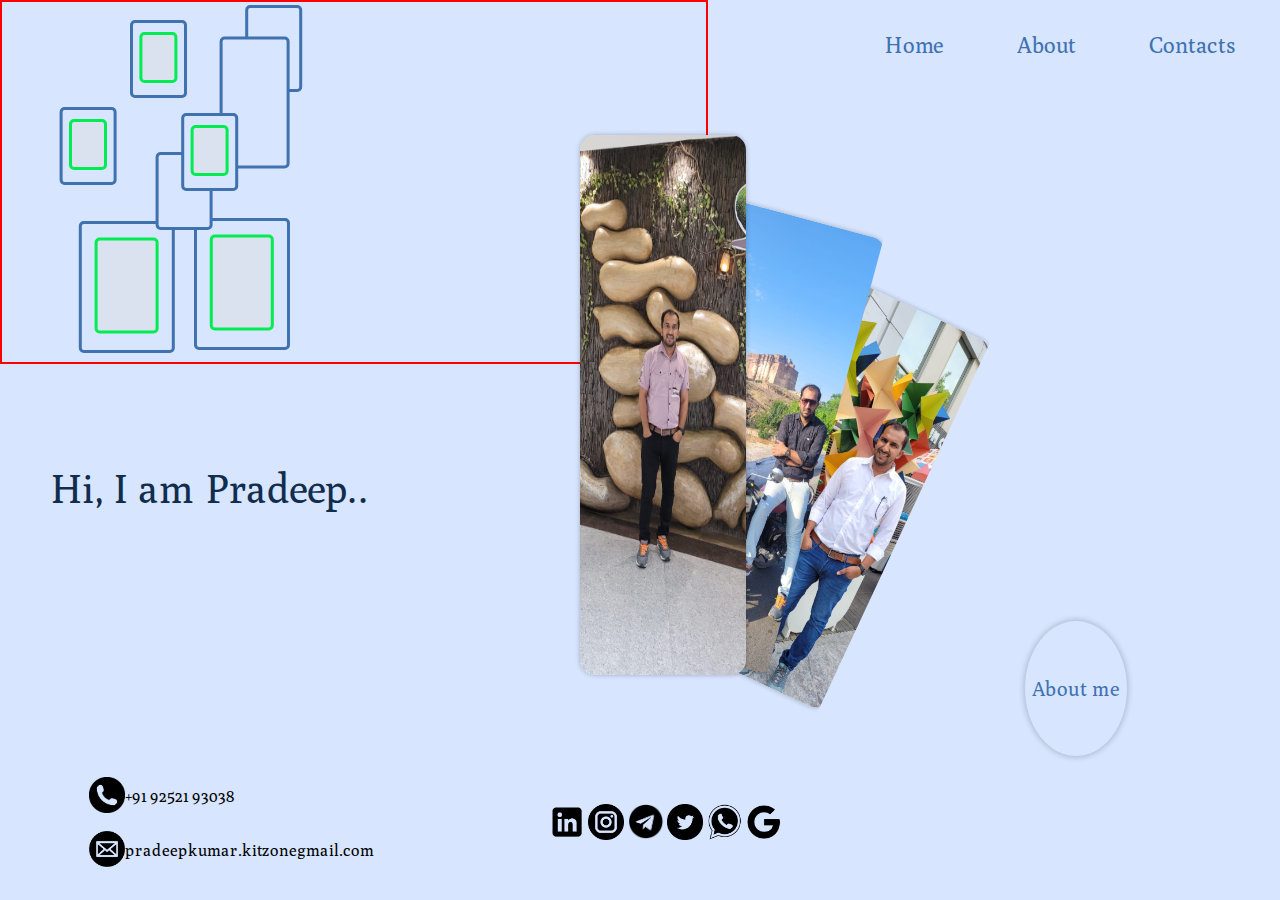
<file: index.html>
<!DOCTYPE html>
<html>
  <head>
    <link
      href="https://fonts.googleapis.com/css?family=Poly&display=swap"
      rel="stylesheet"
    />
    <link
      href="https://fonts.googleapis.com/css?family=Inter&display=swap"
      rel="stylesheet"
    />
    <link rel="stylesheet" href="CSS/style.css" />
  </head>
  <body>
    <div id="container">
      <div id="top">
        <div id="boxcontainer">
          <div id="block1">
            <div id="block2"></div>
          </div>
          <div id="block3">
            <div id="block4"></div>
          </div>
          <div id="block5">
            <div id="block6"></div>
          </div>
          <div id="block7">
            <div id="block8"></div>
          </div>
          <div id="block9"></div>
          <div id="block10">
            <div id="block11"></div>
          </div>
          <div id="block12"></div>
          <div id="block13"></div>
        </div>
        <div id="navcontainer">
          <div id="item1" class="navitems"><a href="index.html">Home</a></div>
          <div id="item1" class="navitems"> <a href="about.html">About</a></div>
          <!-- <div id="item1" class="navitems"><a href="profile.html">Profile</a></div> -->
          <div id="item1" class="navitems"><a href="contact.html">Contacts</a></div>
        </div>
      </div>

      <div id="mid">
        <div class="name">
          <span id="name1">Hi, I am </span>
          <span id="name2">Pradeep..</span>
          <span id="name3">Pradeep Kumar Prajapati</span>
        </div>
        <div id="boxcontainer2">
          <!-- <div id="bb1">
            <div id="bb2">
              <div id="bb3"></div>
            </div>
            <div id="bb4"></div>
          </div> -->
          <div id="bb1"><img src="images/bb1.jpg" alt="" id="bbb1"></div>
          <div id="bb2"><img src="images/bb2.jpg" alt="" id="bbb2"></div>
          <div id="bb3"><img src="images/bb3.jpg" alt="" id="bbb3"></div>
          <!-- <div id="bb4"><img src="/images/bb4.jpg" alt="" id="bbb4"></div> -->
        </div>
        <!-- <div id="pv">Private</div> -->
      </div>

      <div id="bottom">
        <div class="contactcontainer1">
          <div class="phone">
            <div><img src="images/call.png" alt="phone" id="imgphone"/></div>
            <div id="phonenumber">+91 92521 93038</div>
          </div>
          <div class="email">
            <div><img src="images/email.png" alt="email" id="imgemail"/></div>
            <div id="emaildesc">pradeepkumar.kitzonegmail.com</div>
          </div>
        </div>

        <div class="contactcontainer2">
          <div id="link1">
            <a href=""><img src="images/linkedin.png" alt="" class="links" /></a>
          </div>
          <div id="link2">
            <a href=""><img src="images/intsa.png" alt="" class="links" /></a>
          </div>
          <div id="link3">
            <a href=""><img src="images/telegram.png" alt="" class="links" /></a>
          </div>
          <div id="link4">
            <a href=""><img src="images/twitter.png" alt="" class="links" /></a>
          </div>
          <div id="link5">
            <a href=""><img src="images/whatsapp.png" alt="" class="links" /></a>
          </div>
          <div id="link6">
            <a href=""><img src="images/google.png" alt="" class="links" /></a>
          </div>
        </div>

        <div class="contactcontainer3">
          <div id="about"> <a href="about.html">About me</a></div>
        </div>

      </div>
    </div>
    <script src="JS/app.js"></script>
  </body>
</html>
</file>
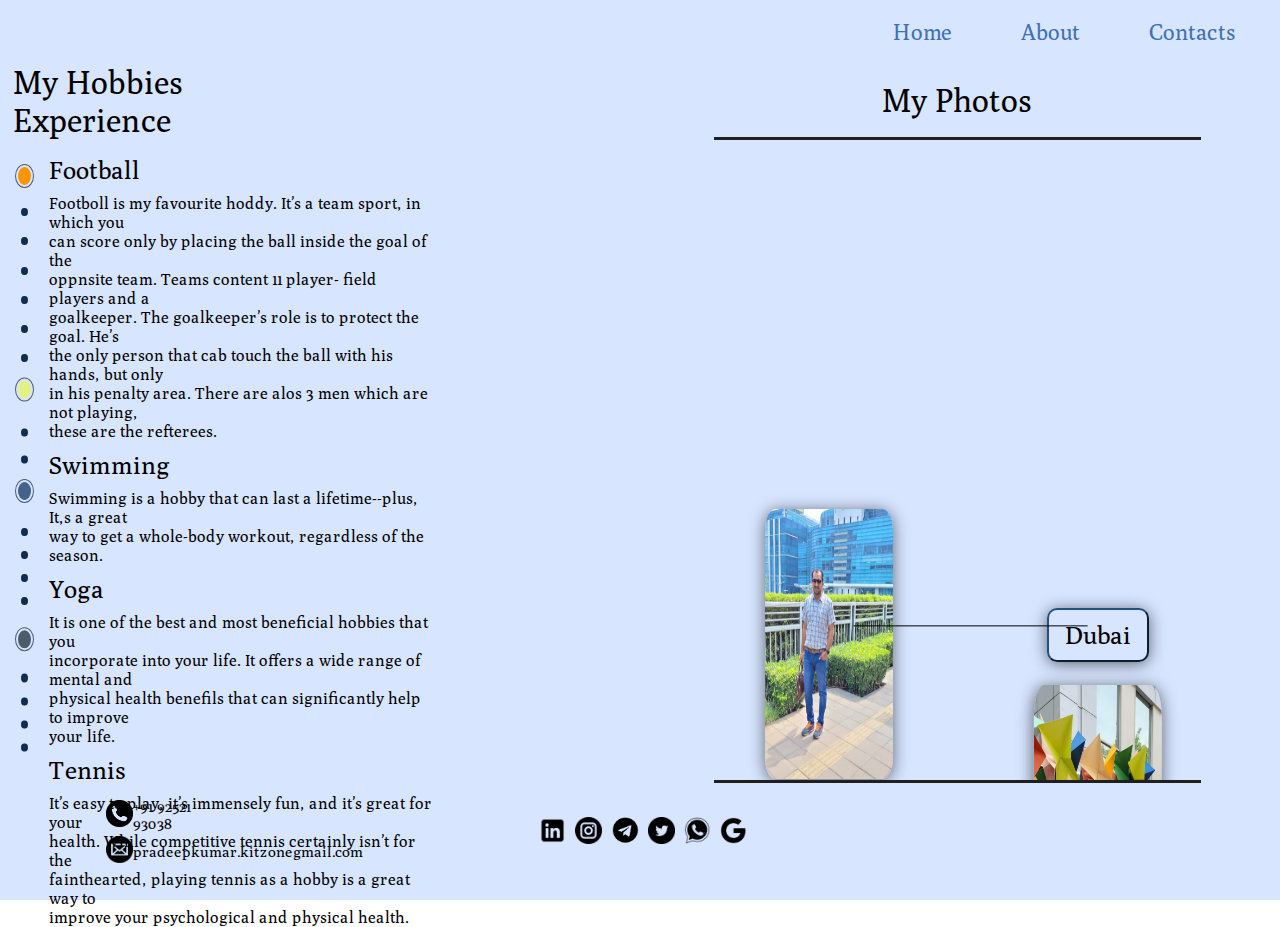
<file: about.html>
<!DOCTYPE html>
<html>
  <head>
    <link
      href="https://fonts.googleapis.com/css?family=Poly&display=swap"
      rel="stylesheet"
    />
    <link rel="stylesheet" href="CSS/about.css" />
  </head>
  <body>
    <div id="container">
      <div id="top">
        <div id="item1" class="items"><a href="index.html">Home</a></div>
        <div id="item2" class="items"><a href="about.html">About</a></div>
        <!-- <div id="item3" class="items"><a href="profile.html">Profile</a></div> -->
        <div id="item4" class="items"><a href="contact.html">Contacts</a></div>
      </div>

      <div id="mid">

        <div id="mid2">
          <div id="head1">My Hobbies Experience</div>
          <div id="boxcontainer1">
            <div id="container1">
              <div id="circle1"><div id="circle2"></div></div>
              <div id="bluecircle1"></div>
              <div id="circle3"><div id="circle4"></div></div>
              <div id="bluecircle2"></div>
              <div id="circle5"><div id="circle6"></div></div>
              <div id="bluecircle3"></div>
              <div id="circle7"><div id="circle8"></div></div>
              <div id="bluecircle4"></div>
            </div>
  
            <div id="container2">
              <div id="hobby1">
                <div class="hobbyhead">Football</div>
                <div class="hobbydesc" id="football">
                  Footboll is my favourite hoddy. It’s a team sport, in which you <br>
                  can score only by placing the ball inside the goal of the <br>
                  oppnsite team. Teams content 11 player- field players and a <br>
                  goalkeeper. The goalkeeper’s role is to protect the goal. He’s <br>
                  the only person that cab touch the ball with his hands, but only <br>
                  in his penalty area. There are alos 3 men which are not playing, <br>
                  these are the refterees.</div>
              </div>
  
              <div id="hobby2">
                <div class="hobbyhead">Swimming</div>
                <div class="hobbydesc" id="swimming">
                  Swimming is a hobby that can last a lifetime--plus, It,s a great<br>
                  way to get a whole-body workout, regardless of the season.
                </div>
              </div>
  
              <div id="hobby3">
                <div class="hobbyhead">Yoga</div>
                <div class="hobbydesc" id="yoga">
                  It is one of the best and most beneficial hobbies that you <br>
                  incorporate into your life. It offers a wide range of mental and <br>
                  physical health benefils that can significantly help to improve <br>
                  your life.
                </div>
              </div>
  
              <div id="hobby4">
                <div class="hobbyhead">Tennis</div>
                <div class="hobbydesc" id="tennis">
                  It’s easy to play, it’s immensely fun, and it’s great for your<br>
                  health. While competitive tennis certainly isn’t for the<br>
                  fainthearted, playing tennis as a hobby is a great way to<br>
                  improve your psychological and physical health.<br>
                </div>
              </div>
            </div>
          </div>
        </div>

        <div id="mid3">
          <div id="head2">My Photos</div>
          <div id="boxcontainer2">
            <div id="row1">
              <div id="row1img1"><img src="images/dubai.jpg" alt="" id="img1"></div>
              <div id="line1"></div>
              <button id="dubai"><a href="dubai.html">Dubai</a></button>
            </div>
            <div id="row2">
              <button id="newyork">New York</button>
              <div id="line2"></div>
              <div id="row2img2"><img src="images/bb3.jpg" alt="" id="img2"></div>
            </div>
            <div id="row3">
              <div id="row3img3"><img src="images/Jaisalmer.jpg" alt="" id="img3"></div>
              <div id="line3"></div>
              <button id="jaisalmer">Jaisalmer</button>
            </div>
            <div id="row4">
              <button id="delhi">Delhi</button>
              <div id="line4"></div>
              <div id="row4img4"><img src="images/bb4.jpg" alt="" id="img4"></div>
            </div>
          </div>
        </div>
      </div>

      <div id="bottom">
          <div class="contactcontainer1">
            <div class="phone">
              <div><img src="images/call.png" alt="phone" id="imgphone"/></div>
              <div id="phonenumber">+91 92521 93038</div>
            </div>
            <div class="email">
              <div><img src="images/email.png" alt="email" id="imgemail"/></div>
              <div id="emaildesc">pradeepkumar.kitzonegmail.com</div>
            </div>
          </div>
  
          <div class="contactcontainer2">
            <div id="link1">
              <a href=""><img src="images/linkedin.png" alt="" class="links" /></a>
            </div>
            <div id="link2">
              <a href=""><img src="images/intsa.png" alt="" class="links" /></a>
            </div>
            <div id="link3">
              <a href=""><img src="images/telegram.png" alt="" class="links" /></a>
            </div>
            <div id="link4">
              <a href=""><img src="images/twitter.png" alt="" class="links" /></a>
            </div>
            <div id="link5">
              <a href=""><img src="images/whatsapp.png" alt="" class="links" /></a>
            </div>
            <div id="link6">
              <a href=""><img src="images/google.png" alt="" class="links" /></a>
            </div>
          </div>
      </div>

    </div>
    <script src="JS/about.js"></script>
  </body>
</html>
</file>
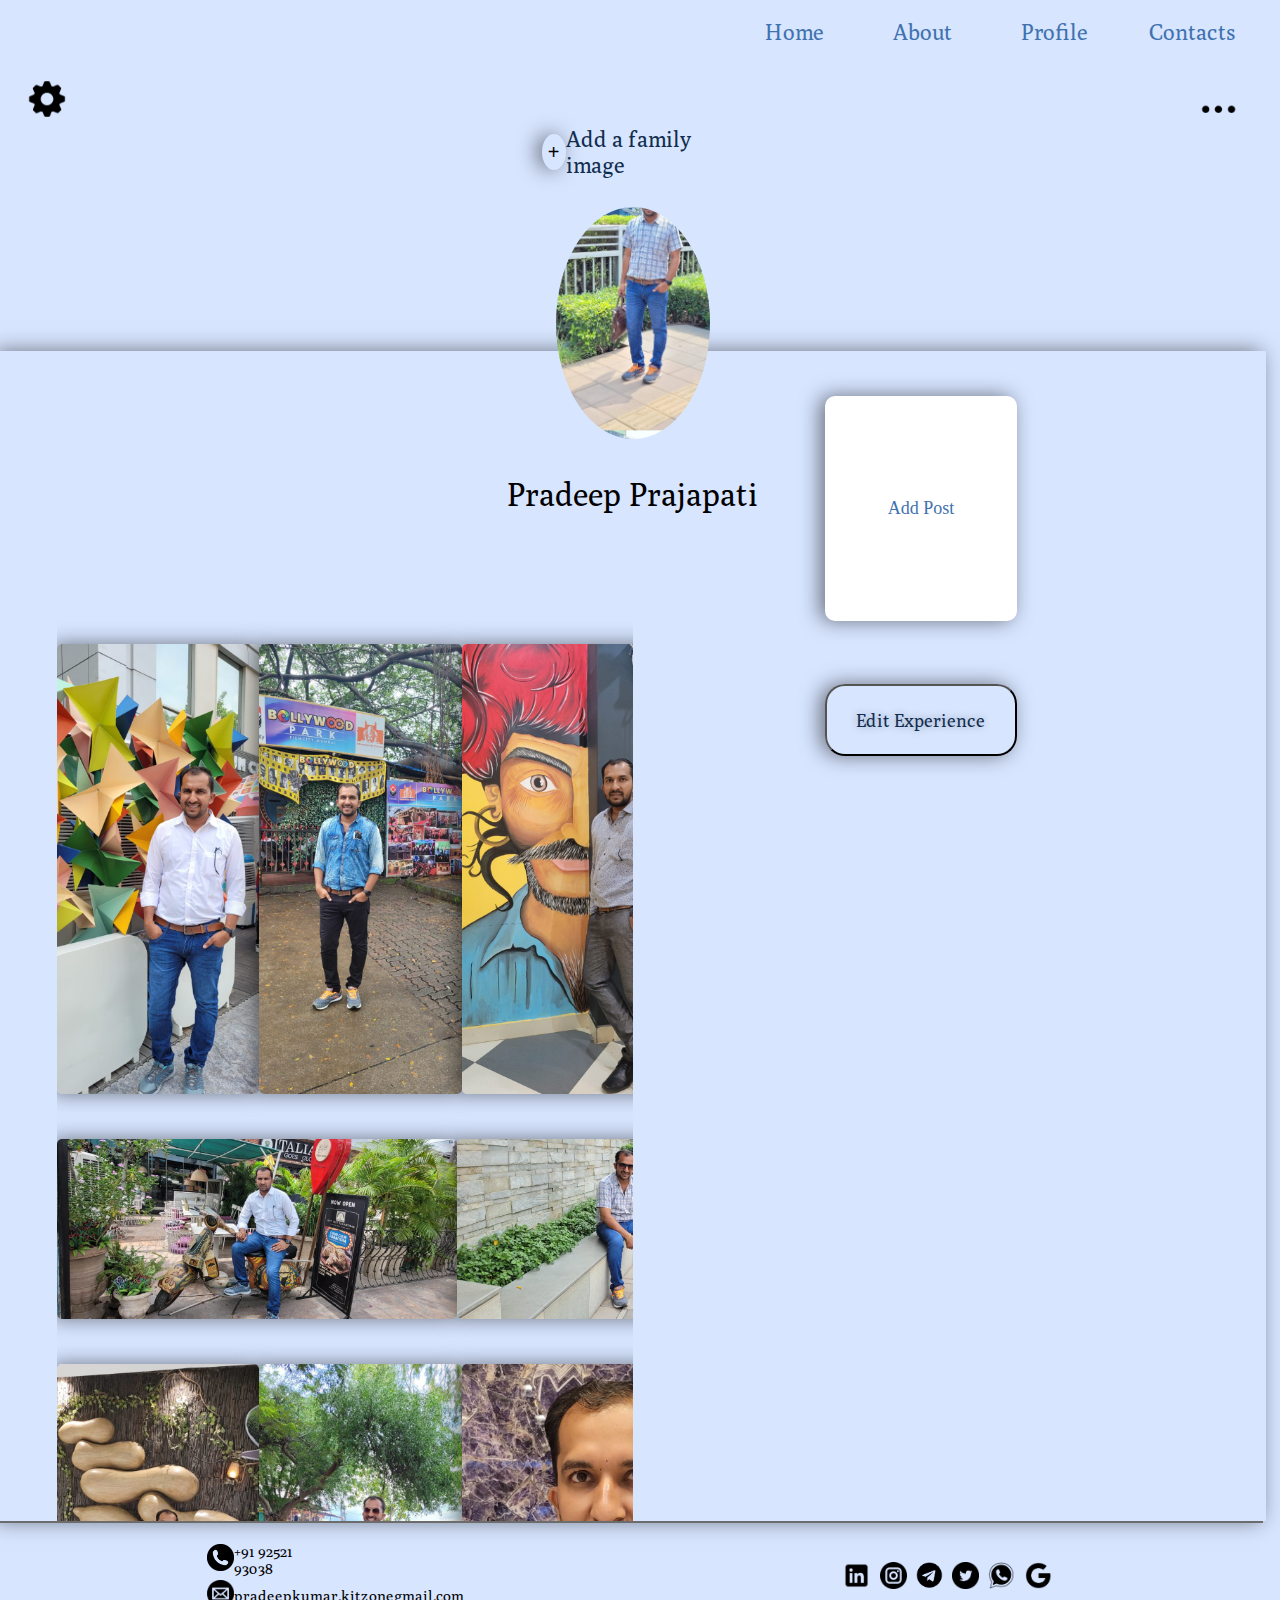
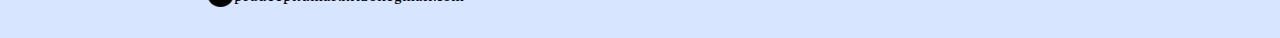
<file: profile.html>
<!DOCTYPE html>
<html>
  <head>
    <link
      href="https://fonts.googleapis.com/css?family=Poly&display=swap"
      rel="stylesheet"
    />
    <link
      href="https://fonts.googleapis.com/css?family=Inter&display=swap"
      rel="stylesheet"
    />
    <link rel="stylesheet" href="/CSS/profile.css" />
  </head>
  <body>
    <div id="container">
      <div id="top">
        <div id="item1" class="items"><a href="/index.html">Home</a></div>
        <div id="item2" class="items"><a href="/about.html">About</a></div>
        <div id="item3" class="items">Profile</div>
        <div id="item4" class="items"><a href="/contact.html">Contacts</a></div>
      </div>
      <div id="top2">
        <div id="settings">
          <img src="/images/setting.png" alt="" id="settingimg" />
        </div>
        <div id="addiv">
          <button id="add">+</button>
          <div id="addimg">Add a family image</div>
        </div>
        <div id="menu">
          <img src="/images/menu.png" alt="" id="menuimg" />
        </div>
      </div>

      <div id="formenu">
        <div id="menuitem1">Edit Profile</div>
        <div id="menuitem2">Add a banner image</div>
        <div id="menuitem3">Share</div>
      </div>

      <div id="mid">
        <div id="circleimg"></div>
        <div id="head1">Pradeep Prajapati</div>
        <div id="boxcontainer">
          <div id="boxcontainer1">
            <div id="row1">
                <img src="/images/bb3.jpg" alt="" id="img1" class="img">
                <img src="/images/img6.jpg" alt="" id="img2" class="img">
                <img src="/images/Jaisalmer.jpg" alt="" id="img3" class="img">
            </div>
            <div id="row2">
                <img src="/images/img7.jpg" alt="" id="img3" class="img2">
                <img src="/images/profilepic.jpg" alt="" id="img4" class="img2">
            </div>
            <div id="row3">
                <img src="/images/bb1.jpg" alt="" id="img5" class="img3">
                <img src="/images/img3.jpg" alt="" id="img6" class="img3">
                <img src="/images/img2.jpg" alt="" id="img7" class="img3">
            </div>
            <div id="row4">
                <img src="/images/bb2.jpg" alt="" id="img8" class="img4">
                <img src="/images/img4.jpg" alt="" id="img9" class="img4">
                <img src="/images/img3.jpg" alt="" id="img10" class="img4">
            </div>
          </div>
          <div id="boxcontainer2">
            <a href="/post.html"><div id="addpost">Add Post</div></a>
            <button id="experience">Edit Experience</button>
          </div>
        </div>
      </div>

      <div id="bottom">
        <div class="contactcontainer1">
          <div class="phone">
            <div><img src="/images/call.png" alt="phone" id="imgphone"/></div>
            <div id="phonenumber">+91 92521 93038</div>
          </div>
          <div class="email">
            <div><img src="/images/email.png" alt="email" id="imgemail"/></div>
            <div id="emaildesc">pradeepkumar.kitzonegmail.com</div>
          </div>
        </div>

        <div class="contactcontainer2">
          <div id="link1">
            <a href=""><img src="/images/linkedin.png" alt="" class="links" /></a>
          </div>
          <div id="link2">
            <a href=""><img src="/images/intsa.png" alt="" class="links" /></a>
          </div>
          <div id="link3">
            <a href=""><img src="/images/telegram.png" alt="" class="links" /></a>
          </div>
          <div id="link4">
            <a href=""><img src="/images/twitter.png" alt="" class="links" /></a>
          </div>
          <div id="link5">
            <a href=""><img src="/images/whatsapp.png" alt="" class="links" /></a>
          </div>
          <div id="link6">
            <a href=""><img src="/images/google.png" alt="" class="links" /></a>
          </div>
        </div>
    </div>

    </div>
    <script src="/JS/profile.js"></script>
  </body>
</html>
</file>
<file: CSS/style.css>
body {
    margin: 0px;
    padding: 0px;
    overflow-x: hidden;
}

a{
    text-decoration: none;
    color: rgba(63, 114, 175, 1);
}

.navitems a:hover {
    color: rgba(17, 45, 78, 1);
}

a:visited{
    text-decoration: none;
}

a:active{
    text-decoration: none;
}


#container {
    width: 100vw;
    height: 100vh;
    background: rgba(215, 229, 255, 1);
}

#top {
    /* border: 2px solid black; */
    display: flex;
    width: 100vw;
    height: 45vh;
}

#boxcontainer {
    /* border: 2px solid red; */
    width: 50vw;
    height: 40vh;
}

#block1 {
    width: 3.5vw;
    height: 8vh;
    border: 3px solid rgba(63, 114, 175, 1);
    border-radius: 5px;
    transform: translate(10vw, 2vh);
}

#block2 {
    width: 2.2vw;
    height: 5vh;
    background: rgba(219, 226, 239, 1);
    border: 3px solid rgba(2, 236, 82, 1);
    border-radius: 5px;
    transform: translate(0.5vw, 1vh);
}

#block3 {
    width: 3.5vw;
    height: 8vh;
    border: 3px solid rgba(63, 114, 175, 1);
    border-radius: 5px;
    transform: translate(4.5vw, 3vh);
}

#block4 {
    width: 2.2vw;
    height: 5vh;
    background: rgba(219, 226, 239, 1);
    border: 3px solid rgba(2, 236, 82, 1);
    border-radius: 5px;
    transform: translate(0.5vw, 1vh);
}

#block5 {
    width: 6.5vw;
    height: 14vh;
    border: 3px solid rgba(63, 114, 175, 1);
    border-radius: 5px;
    transform: translate(6vw, 7vh);
}

#block6 {
    width: 4.2vw;
    height: 10vh;
    background: rgba(219, 226, 239, 1);
    border: 3px solid rgba(2, 236, 82, 1);
    border-radius: 5px;
    transform: translate(1vw, 1.5vh);
}

#block7 {
    width: 6.5vw;
    height: 14vh;
    border: 3px solid rgba(63, 114, 175, 1);
    border-radius: 5px;
    transform: translate(14vw, -8vh);
}

#block8 {
    width: 4.2vw;
    height: 10vh;
    background: rgba(219, 226, 239, 1);
    border: 3px solid rgba(2, 236, 82, 1);
    border-radius: 5px;
    transform: translate(1vw, 1.5vh);
}

#block9 {
    width: 3.5vw;
    height: 8vh;
    border: 3px solid rgba(63, 114, 175, 1);
    border-radius: 5px;
    transform: translate(11.5vw, -30vh);
    background: rgba(215, 229, 255, 1);
}

#block10 {
    width: 3.5vw;
    height: 8vh;
    border: 3px solid rgba(63, 114, 175, 1);
    border-radius: 5px;
    transform: translate(14vw, -43vh);
    background: rgba(215, 229, 255, 1);
    position: absolute;
    z-index: 2;
}

#block11 {
    width: 2vw;
    height: 5vh;
    background: rgba(219, 226, 239, 1);
    border: 3px solid rgba(2, 236, 82, 1);
    border-radius: 5px;
    transform: translate(0.5vw, 1vh);
    position: absolute;
    z-index: 2;
}

#block12 {
    width: 4vw;
    height: 14vh;
    border: 3px solid rgba(63, 114, 175, 1);
    background: rgba(215, 229, 255, 1);
    border-radius: 5px;
    transform: translate(17vw, -52vh);
    position: absolute;
    z-index: 1;
}

#block13 {
    width: 3.5vw;
    height: 9vh;
    border: 3px solid rgba(63, 114, 175, 1);
    border-radius: 5px;
    transform: translate(19vw, -55vh);
}

#navcontainer {
    /* border: 2px solid black; */
    width: 33vw;
    height: 10vh;
    margin-left: 15vw;
    display: flex;
    align-items: center;
    justify-content: space-around;
}

.navitems {
    font-family: Poly;
    font-weight: Regular;
    font-size: 22px;
    color: rgba(63, 114, 175, 1);
}

.navitems:hover {
    color: rgba(17, 45, 78, 1);
}

#mid {
    /* border: 2px solid black; */
    width: 80vw;
    height: 20vh;
    display: flex;
    justify-content: space-evenly;
    align-items: center;
}

#boxcontainer2 {
    display: flex;
    flex-direction: column;
    /* border: 2px solid red; */
    height: 60vh;
    width: 40vw;
    align-items: center;
}

#bb1 {
    box-shadow: 0px 0px 5px rgba(0, 0, 0, 0.25);
    width: 12vw;
    height: 60vh;
    border-radius: 15px;
    transform: translate(-5vw, -10vh);
    z-index: 2;
    transition: 0.2s ease;
}

#bbb1 {
    width: 12vw;
    height: 60vh;
    border-radius: 15px;
    /* transform: translate(-5vw, -10vh); */
}

#bb2 {
    box-shadow: 0px 0px 5px rgba(0, 0, 0, 0.25);
    clip-path: inset(-5px 5px -5px -5px);
    border: none;
    width: 12vw;
    height: 50vh;
    border-radius: 15px;
    transform: rotate(15deg) translate(-9vw, -60vh);
    z-index: 1;
    transition: 0.2s ease;
}

#bbb2 {
    width: 12vw;
    height: 50vh;
    border-radius: 15px;
    /* transform: translate(-5vw, -10vh); */
}

#bb3 {
    box-shadow: 0px 0px 5px rgba(0, 0, 0, 0.25);
    clip-path: inset(-5px 5px -5px -5px);
    border: none;
    width: 12vw;
    height: 45vh;
    border-radius: 15px;
    transform: rotate(25deg) translate(-21vw, -98vh);
    transition: 0.2s ease;
}

#bbb3 {
    width: 12vw;
    height: 45vh;
    border-radius: 15px;
    /* transform: translate(-5vw, -10vh); */
}



.name {
    font-family: Poly;
    font-weight: Regular;
    /* border: 2px solid black; */
    width: 30vw;
    display: flex;
    height: 7vh;
    font-size: 40px;
    color: rgba(17, 45, 78, 1);
}

#name1 {
    /* border: 2px solid black; */
    display: block;
}

#name2 {
    /* border: 2px solid black; */
    padding-left: 1vw;
    display: block;
}

#name3 {
    /* border: 2px solid black; */
    display: none;
}

#bottom {
    /* border: 2px solid black; */
    height: 15vh;
    margin-top: 19vh;
    width: 100vw;
    display: flex;
    justify-content: space-around;
    align-content: center;
    align-items: center;
}

.contactcontainer1 {
    /* border: 2px solid red; */
    width: 19vw;
    height: 12vh;
    justify-content: space-around;
    display: flex;
    flex-direction: column;
}

.phone {
    display: flex;
    align-items: center;
    justify-content: space-around;
    width: 10vw;
    /* border: 2px solid green; */
}

#phonenumber {
    font-family: Poly;
    font-weight: Regular;
    font-size: 16px;
    color: rgba(0, 0, 0, 1);
}

#imgphone {
    height: 4vh;
}

.email {
    display: flex;
    align-items: center;
    justify-content: space-around;
    width: 18.5vw;
    /* border: 2px solid green; */
}

#imgemail {
    height: 4vh;
}

#emaildesc {
    font-family: Poly;
    font-weight: Regular;
    font-size: 16px;
    color: rgba(0, 0, 0, 1);
}

.contactcontainer2 {
    width: 18vw;
    /* border: 2px solid red; */
    display: flex;
    justify-content: space-around;
}

.links {
    height: 4vh;
}

.contactcontainer3 {
    display: flex;
    justify-content: center;
    align-items: center;
    width: 18vw;
    height: 20vh;
    /* border: 2px solid red; */
    transform: translate(0vw, -15vh);
}

#about {
    width: 7vw;
    height: 15vh;
    border: none;
    display: flex;
    justify-content: center;
    align-items: center;
    border-radius: 100%;
    font-family: Poly;
    font-weight: Regular;
    color: rgba(17, 45, 78, 1);
    font-size: 20px;
    box-shadow: 0px 0px 5px 1.7px rgba(79, 79, 79, 0.25);
}

#about:hover {
    box-shadow: 0px 0px 5px 3.5px rgba(79, 79, 79, 0.25);
    /* font-weight: bold; */
}

@media only screen and (max-width: 1500px) {
    #boxcontainer {
        border: 2px solid red;
        width: 55vw;
        height: 40vh;
    }

    #top {
        /* border: 2px solid black; */
        display: flex;
        width: 100vw;
        height: 45vh;
    }

    #block1 {
        width: 4vw;
        height: 8vh;
        border: 3px solid rgba(63, 114, 175, 1);
        border-radius: 5px;
        transform: translate(10vw, 2vh);
    }

    #block2 {
        width: 2.5vw;
        height: 5vh;
        background: rgba(219, 226, 239, 1);
        border: 3px solid rgba(2, 236, 82, 1);
        border-radius: 5px;
        transform: translate(0.5vw, 1vh);
    }

    #block3 {
        width: 4vw;
        height: 8vh;
        border: 3px solid rgba(63, 114, 175, 1);
        border-radius: 5px;
        transform: translate(4.5vw, 3vh);
    }

    #block4 {
        width: 2.5vw;
        height: 5vh;
        background: rgba(219, 226, 239, 1);
        border: 3px solid rgba(2, 236, 82, 1);
        border-radius: 5px;
        transform: translate(0.5vw, 1vh);
    }

    #block5 {
        width: 7vw;
        height: 14vh;
        border: 3px solid rgba(63, 114, 175, 1);
        border-radius: 5px;
        transform: translate(6vw, 7vh);
    }

    #block6 {
        width: 4.5vw;
        height: 10vh;
        background: rgba(219, 226, 239, 1);
        border: 3px solid rgba(2, 236, 82, 1);
        border-radius: 5px;
        transform: translate(1vw, 1.5vh);
    }

    #block7 {
        width: 7vw;
        height: 14vh;
        border: 3px solid rgba(63, 114, 175, 1);
        border-radius: 5px;
        transform: translate(15vw, -8vh);
    }

    #block8 {
        width: 4.5vw;
        height: 10vh;
        background: rgba(219, 226, 239, 1);
        border: 3px solid rgba(2, 236, 82, 1);
        border-radius: 5px;
        transform: translate(1vw, 1.5vh);
    }

    #block9 {
        width: 4vw;
        height: 8vh;
        border: 3px solid rgba(63, 114, 175, 1);
        border-radius: 5px;
        transform: translate(12vw, -30vh);
        background: rgba(215, 229, 255, 1);
    }

    #block10 {
        width: 4vw;
        height: 8vh;
        border: 3px solid rgba(63, 114, 175, 1);
        border-radius: 5px;
        transform: translate(14vw, -43vh);
        background: rgba(215, 229, 255, 1);
        position: absolute;
        z-index: 2;
    }

    #block11 {
        width: 2.5vw;
        height: 5vh;
        background: rgba(219, 226, 239, 1);
        border: 3px solid rgba(2, 236, 82, 1);
        border-radius: 5px;
        transform: translate(0.5vw, 1vh);
        position: absolute;
        z-index: 2;
    }

    #block12 {
        width: 5vw;
        height: 14vh;
        border: 3px solid rgba(63, 114, 175, 1);
        background: rgba(215, 229, 255, 1);
        border-radius: 5px;
        transform: translate(17vw, -51.5vh);
        position: absolute;
        z-index: 1;
    }

    #block13 {
        width: 4vw;
        height: 9vh;
        border: 3px solid rgba(63, 114, 175, 1);
        border-radius: 5px;
        transform: translate(19vw, -55vh);
    }

    #navcontainer {
        /* border: 2px solid black; */
        width: 33vw;
        height: 10vh;
        margin-left: 11vw;
        display: flex;
        align-items: center;
        justify-content: space-around;
    }

    .navitems {
        font-family: Poly;
        font-weight: Regular;
        font-size: 22px;
        color: rgba(63, 114, 175, 1);
    }

    .navitems:hover {
        color: rgba(17, 45, 78, 1);
    }

    #mid {
        /* border: 2px solid black; */
        width: 80vw;
        height: 20vh;
        display: flex;
        justify-content: space-evenly;
        align-items: center;
    }

    #boxcontainer2 {
        display: flex;
        flex-direction: column;
        /* border: 2px solid red; */
        height: 60vh;
        width: 40vw;
        margin-right: 4vw;
        align-items: center;
    }

    #bb1 {
        box-shadow: 0px 0px 5px rgba(0, 0, 0, 0.25);
        width: 13vw;
        height: 60vh;
        border-radius: 15px;
        transform: translate(-5vw, -10vh);
        z-index: 2;
        transition: 0.2s ease;
    }

    #bbb1 {
        width: 13vw;
        height: 60vh;
        border-radius: 15px;
        /* transform: translate(-5vw, -10vh); */
    }

    #bb2 {
        box-shadow: 0px 0px 5px rgba(0, 0, 0, 0.25);
        clip-path: inset(-5px 5px -5px -5px);
        border: none;
        width: 13vw;
        height: 50vh;
        border-radius: 15px;
        transform: rotate(15deg) translate(-9.5vw, -60vh);
        z-index: 1;
        transition: 0.2s ease;
    }

    #bbb2 {
        width: 13vw;
        height: 50vh;
        border-radius: 15px;
        /* transform: translate(-5vw, -10vh); */
    }

    #bb3 {
        box-shadow: 0px 0px 5px rgba(0, 0, 0, 0.25);
        clip-path: inset(-5px 5px -5px -5px);
        border: none;
        width: 13vw;
        height: 45vh;
        border-radius: 15px;
        transform: rotate(25deg) translate(-23vw, -98vh);
        transition: 0.2s ease;
    }

    #bbb3 {
        width: 13vw;
        height: 45vh;
        border-radius: 15px;
        /* transform: translate(-5vw, -10vh); */
    }

    .name {
        font-family: Poly;
        font-weight: Regular;
        /* border: 2px solid black; */
        width: 35vw;
        display: flex;
        height: 7vh;
        margin-left: 4vw;
        font-size: 40px;
        color: rgba(17, 45, 78, 1);
    }

    #bottom {
        /* border: 2px solid black; */
        height: 15vh;
        margin-top: 19vh;
        width: 100vw;
        display: flex;
        justify-content: space-around;
        align-content: center;
        align-items: center;
    }

    .contactcontainer1 {
        /* border: 2px solid red; */
        width: 22vw;
        height: 12vh;
        justify-content: space-around;
        display: flex;
        flex-direction: column;
    }

    .phone {
        display: flex;
        align-items: center;
        justify-content: space-around;
        width: 11.5vw;
        /* border: 2px solid green; */
    }

    .email {
        display: flex;
        align-items: center;
        justify-content: space-around;
        width: 21vw;
        /* border: 2px solid green; */
    }

    .contactcontainer2 {
        width: 18.5vw;
        /* border: 2px solid red; */
        display: flex;
        align-items: center;
        align-content: center;
        justify-content: space-around;
    }

    .contactcontainer3 {
        display: flex;
        justify-content: center;
        align-items: center;
        width: 18vw;
        height: 20vh;
        /* border: 2px solid red; */
        transform: translate(0vw, -15vh);
    }

    #about {
        width: 8vw;
        height: 15vh;
    }
}

/* @media only screen and (max-width: 1450px) {
    #boxcontainer {
        border: 2px solid rgb(0, 255, 55);
        width: 55vw;
        height: 40vh;
    }
} */

@media only screen and (max-width: 500px) {

    #container {
        width: 100vw;
        height: 134vh;
        background: rgba(215, 229, 255, 1);
    }
    #boxcontainer {
        border: 2px solid rgb(0, 247, 255);
        width: 99vw;
        height: 40vh;
        display: none;
    }

    #top {
        /* border: 2px solid black; */
        display: flex;
        align-items: center;
        align-content: center;
        /* background-color: rgb(101, 101, 101); */
        /* flex-direction: column; */
        width: 99vw;
        height: 15vh;
    }

    #block1 {
        width: 9vw;
        height: 8vh;
        border: 3px solid rgba(63, 114, 175, 1);
        border-radius: 5px;
        transform: translate(10vw, 2vh);
    }

    #block2 {
        width: 6vw;
        height: 5vh;
        background: rgba(219, 226, 239, 1);
        border: 3px solid rgba(2, 236, 82, 1);
        border-radius: 5px;
        transform: translate(1vw, 1vh);
    }

    #block3 {
        width: 9vw;
        height: 8vh;
        border: 3px solid rgba(63, 114, 175, 1);
        border-radius: 5px;
        transform: translate(4.5vw, 3vh);
    }

    #block4 {
        width: 6vw;
        height: 5vh;
        background: rgba(219, 226, 239, 1);
        border: 3px solid rgba(2, 236, 82, 1);
        border-radius: 5px;
        transform: translate(1vw, 1vh);
    }

    #block5 {
        width: 18vw;
        height: 14vh;
        border: 3px solid rgba(63, 114, 175, 1);
        border-radius: 5px;
        transform: translate(6vw, 7vh);
    }

    #block6 {
        width: 10vw;
        height: 10vh;
        background: rgba(219, 226, 239, 1);
        border: 3px solid rgba(2, 236, 82, 1);
        border-radius: 5px;
        transform: translate(1vw, 1.5vh);
    }

    #block7 {
        width: 6.5vw;
        height: 14vh;
        border: 3px solid rgba(63, 114, 175, 1);
        border-radius: 5px;
        transform: translate(25vw, -8vh);
    }

    #block8 {
        width: 4.2vw;
        height: 10vh;
        background: rgba(219, 226, 239, 1);
        border: 3px solid rgba(2, 236, 82, 1);
        border-radius: 5px;
        transform: translate(1vw, 1.5vh);
    }

    #block9 {
        width: 3.5vw;
        height: 8vh;
        border: 3px solid rgba(63, 114, 175, 1);
        border-radius: 5px;
        transform: translate(11.5vw, -30vh);
        background: rgba(215, 229, 255, 1);
    }

    #block10 {
        width: 3.5vw;
        height: 8vh;
        border: 3px solid rgba(63, 114, 175, 1);
        border-radius: 5px;
        transform: translate(14vw, -43vh);
        background: rgba(215, 229, 255, 1);
        position: absolute;
        z-index: 2;
    }

    #block11 {
        width: 2vw;
        height: 5vh;
        background: rgba(219, 226, 239, 1);
        border: 3px solid rgba(2, 236, 82, 1);
        border-radius: 5px;
        transform: translate(0.5vw, 1vh);
        position: absolute;
        z-index: 2;
    }

    #block12 {
        width: 4vw;
        height: 14vh;
        border: 3px solid rgba(63, 114, 175, 1);
        background: rgba(215, 229, 255, 1);
        border-radius: 5px;
        transform: translate(17vw, -52vh);
        position: absolute;
        z-index: 1;
    }

    #block13 {
        width: 3.5vw;
        height: 9vh;
        border: 3px solid rgba(63, 114, 175, 1);
        border-radius: 5px;
        transform: translate(19vw, -55vh);
    }

    #navcontainer {
        /* border: 2px solid black; */
        width: 75vw;
        height: 10vh;
        margin-left: 10vw;
        display: flex;
        align-items: center;
        justify-content: space-around;
    }

    .navitems {
        font-family: Poly;
        font-weight: Regular;
        font-size: 22px;
        color: rgba(63, 114, 175, 1);
    }

    .navitems:hover {
        color: rgba(17, 45, 78, 1);
    }

    #mid {
        /* border: 2px solid black; */
        width: 96vw;
        height: 82vh;
        display: flex;
        flex-direction: column;
        justify-content: space-evenly;
        align-items: center;
    }

    #boxcontainer2 {
        display: flex;
        flex-direction: column;
        /* border: 2px solid red; */
        height: 75vh;
        width:88vw;
        margin-left: 8vw;
        align-items: center;
    }

    #bb1 {
        box-shadow: 0px 0px 5px rgba(0, 0, 0, 0.25);
        width: 35vw;
        height: 60vh;
        border-radius: 15px;
        transform: translate(-5vw, 5vh);
        z-index: 2;
        transition: 0.2s ease;
    }

    #bbb1 {
        width: 35vw;
        height: 60vh;
        border-radius: 15px;
        /* transform: translate(-5vw, -10vh); */
    }

    #bb2 {
        box-shadow: 0px 0px 5px rgba(0, 0, 0, 0.25);
        clip-path: inset(-5px 5px -5px -5px);
        border: none;
        width: 35vw;
        height: 50vh;
        border-radius: 15px;
        transform: rotate(15deg) translate(-12vw, -48vh);
        z-index: 1;
        transition: 0.2s ease;
    }

    #bbb2 {
        width: 35vw;
        height: 50vh;
        border-radius: 15px;
        /* transform: translate(-5vw, -10vh); */
    }

    #bb3 {
        box-shadow: 0px 0px 5px rgba(0, 0, 0, 0.25);
        clip-path: inset(-5px 5px -5px -5px);
        border: none;
        width: 35vw;
        height: 45vh;
        border-radius: 15px;
        transform: rotate(25deg) translate(-46vw, -87vh);
        transition: 0.2s ease;
    }

    #bbb3 {
        width: 35vw;
        height: 45vh;
        border-radius: 15px;
        /* transform: translate(-5vw, -10vh); */
    }



    .name {
        font-family: Poly;
        font-weight: Regular;
        /* border: 2px solid black; */
        width: 90vw;
        display: flex;
        height: 7vh;
        font-size: 40px;
        color: rgba(17, 45, 78, 1);
    }

    #name1 {
        /* border: 2px solid black; */
        display: block;
        padding-left: 15vw;
    }

    #name2 {
        /* border: 2px solid black; */
        padding-left: 2vw;
        display: block;
    }

    #name3 {
        /* border: 2px solid black; */
        display: none;
    }

    #bottom {
        /* border: 2px solid black; */
        height: 35vh;
        margin-top: 0vh;
        width: 100vw;
        display: flex;
        justify-content: center;
        align-content: center;
        align-items: center;
        flex-direction: column-reverse;
    }

    .contactcontainer1 {
        /* border: 2px solid red; */
        width: 60vw;
        height: 12vh;
        transform: translate(0vw,-8vh);
        justify-content: space-around;
        display: flex;
        flex-direction: column;
    }

    .phone {
        display: flex;
        align-items: center;
        justify-content: space-around;
        width: 29vw;
        /* border: 2px solid green; */
    }

    #phonenumber {
        font-family: Poly;
        font-weight: Regular;
        font-size: 16px;
        color: rgba(0, 0, 0, 1);
    }

    #imgphone {
        height: 4vh;
    }

    .email {
        display: flex;
        align-items: center;
        justify-content: space-around;
        width: 56vw;
        /* border: 2px solid green; */
    }

    #imgemail {
        height: 4vh;
    }

    #emaildesc {
        font-family: Poly;
        font-weight: Regular;
        font-size: 16px;
        color: rgba(0, 0, 0, 1);
    }

    .contactcontainer2 {
        width: 50vw;
        /* border: 2px solid red; */
        margin-bottom:10vh;
        display: flex;
        justify-content: space-around;
    }

    .links {
        height: 4vh;
    }

    .contactcontainer3 {
        display: flex;
        justify-content: center;
        align-items: center;
        width: 25vw;
        height: 20vh;
        /* border: 2px solid red; */
        transform: translate(-2vw, -2vh);
    }

    #about {
        width: 20vw;
        height: 15vh;
        border: none;
        display: flex;
        justify-content: center;
        align-items: center;
        border-radius: 100%;
        font-family: Poly;
        font-weight: Regular;
        color: rgba(17, 45, 78, 1);
        font-size: 20px;
        box-shadow: 0px 0px 5px 1.7px rgba(79, 79, 79, 0.25);
    }
}

@media only screen and (max-width: 1080px) {
    body {
        margin: 0px;
        padding: 0px;
        /* overflow: hidden; */
    }
    
    a{
        text-decoration: none;
        color: rgba(63, 114, 175, 1);
    }
    
    .navitems a:hover {
        color: rgba(17, 45, 78, 1);
    }
    
    a:visited{
        text-decoration: none;
    }
    
    a:active{
        text-decoration: none;
    }
    
    
    #container {
        width: 145vw;
        height: 146vh;
        background: rgba(215, 229, 255, 1);
    }
    
    #top {
        /* border: 2px solid rgb(255, 230, 0); */
        display: flex;
        align-items: center;
        justify-content: center;
        width: 145vw;
        height: 8vh;
    }
    
    #boxcontainer {
        display: none;
    }
    
    #navcontainer {
        /* border: 2px solid rgb(0, 255, 251); */
        width: 125vw;
        height: 5vh;
        margin-right: 15vw;
    }
    
    .navitems {
        font-size: 80px;
    }
    
    #mid {
        /* border: 2px solid black; */
        width: 145vw;
        height: 90vh;
        display: flex;
        flex-direction: column;
        justify-content: space-evenly;
        align-items: center;
        align-content: center;
    }
    
    #boxcontainer2 {
        display: flex;
        flex-direction: column;
        /* border: 2px solid rgb(255, 0, 144); */
        height: 70vh;
        width: 130vw;
        /* justify-content: center; */
        align-items: center;
        align-content: center;
    }
    
    #bb1 {
        box-shadow: 0px 0px 5px rgba(0, 0, 0, 0.25);
        width: 55vw;
        height: 60vh;
        border-radius: 15px;
        transform: translate(0vw, 5vh);
        z-index: 2;
        transition: 0.2s ease;
    }
    
    #bbb1 {
        width: 55vw;
        height: 60vh;
        border-radius: 15px;
        /* transform: translate(-5vw, -10vh); */
    }
    
    #bb2 {
        box-shadow: 0px 0px 5px rgba(0, 0, 0, 0.25);
        clip-path: inset(-5px 5px -5px -5px);
        border: none;
        width: 55vw;
        height: 50vh;
        border-radius: 15px;
        transform: rotate(15deg) translate(-11vw, -49vh);
        z-index: 1;
        transition: 0.2s ease;
    }
    
    #bbb2 {
        width: 55vw;
        height: 50vh;
        border-radius: 15px;
        /* transform: translate(-5vw, -10vh); */
    }
    
    #bb3 {
        /* display: none; */
        box-shadow: 0px 0px 5px rgba(0, 0, 0, 0.25);
        clip-path: inset(-5px 5px -5px -5px);
        border: none;
        width: 50vw;
        height: 45vh;
        border-radius: 15px;
        transform: rotate(25deg) translate(-60vw, -90vh);
        transition: 0.2s ease;
    }
    
    #bbb3 {
        width: 50vw;
        height: 45vh;
        border-radius: 15px;
        /* transform: translate(-5vw, -10vh); */
    }
 
    .name {
        font-family: Poly;
        font-weight: Regular;
        /* border: 2px solid black; */
        margin-left: 10vw;
        width: 90vw;
        display: flex;
        height: 5vh;
        font-size: 75px;
        color: rgba(17, 45, 78, 1);
    }
    
    #bottom {
        /* border: 2px solid black; */
        height: 46vh;
        margin-top: 0vh;
        width: 145vw;
        display: flex;
        flex-direction: column;
        justify-content: space-around;
        align-content: center;
        align-items: center;
    }
    
    .contactcontainer1 {
        /* border: 2px solid red; */
        width: 85vw;
        height: 12vh;
        justify-content: space-around;
        display: flex;
        flex-direction: column;
        transform: translate(0vw,15vh);
    }
    
    .phone {
        display: flex;
        align-items: center;
        justify-content: space-around;
        width: 45vw;
        /* border: 2px solid green; */
    }
    
    #phonenumber {
        font-family: Poly;
        font-weight: Regular;
        font-size: 45px;
        color: rgba(0, 0, 0, 1);
    }
    
    #imgphone {
        height: 4vh;
    }
    
    .email {
        display: flex;
        align-items: center;
        justify-content: space-around;
        width: 80vw;
        /* border: 2px solid green; */
    }
    
    #imgemail {
        height: 4vh;
    }
    
    #emaildesc {
        font-family: Poly;
        font-weight: Regular;
        font-size: 45px;
        color: rgba(0, 0, 0, 1);
    }
    
    .contactcontainer2 {
        width: 65vw;
        /* border: 2px solid red; */
        display: flex;
        transform: translate(0vw,15vh);
        justify-content: space-around;
    }
    
    .links {
        height: 4vh;
    }
    
    .contactcontainer3 {
        display: flex;
        justify-content: center;
        align-items: center;
        width: 45vw;
        height: 15vh;
        /* border: 2px solid red; */
        transform: translate(5vw, -30vh);
    }
    
    #about {
        width: 30vw;
        height: 15vh;
        border: none;
        display: flex;
        justify-content: center;
        align-items: center;
        border-radius: 100%;
        font-family: Poly;
        font-weight: Regular;
        color: rgba(17, 45, 78, 1);
        font-size: 55px;
        box-shadow: 0px 0px 5px 1.7px rgba(79, 79, 79, 0.25);
    }
    
    #about:hover {
        box-shadow: 0px 0px 5px 3.5px rgba(79, 79, 79, 0.25);
        /* font-weight: bold; */
    }
}
</file>
<file: CSS/about.css>
body {
    margin: 0px;
    padding: 0px;
    /* overflow-x: hidden; */
}

a{
    text-decoration: none;
    color: rgba(63, 114, 175, 1);
}

.items a:hover {
    color: rgba(17, 45, 78, 1);
}

a:visited{
    text-decoration: none;
}

a:active{
    text-decoration: none;
}

#dubai a{
    text-decoration: none;
    color: rgba(0,0,0,1);
}

#container {
    width: 100vw;
    height: 100vh;
    background: rgba(215, 229, 255, 1);
}

#top {
    display: flex;
    width: 99.8vw;
    height: 7vh;
    /* border: 2px solid black;  */
    align-items: center;
    justify-content: flex-end;
}

.items {
    font-family: Poly;
    font-weight: Regular;
    font-size: 22px;
    width: 10vw;
    /* padding: 15vw,0vh; */
    color: rgba(63, 114, 175, 1);
    /* border: 2px solid red; */
}


.items:hover {
    color: rgba(17, 45, 78, 1);
}
#mid{
    /* border: 2px solid rgb(255, 204, 0); */
    width: 99.8vw;
    height: 80vh;
    display: flex;
    /* flex-direction: column; */
}
#mid2 {
    /* border: 2px solid green; */
    width: 50vw;
    height: 80vh;
    display: flex;
    flex-direction: column;
}

#boxcontainer1 {
    /* border: 2px solid red; */
    width: 35vw;
    height: 75vh;
    display: flex;
    align-items: center;
    justify-content: space-evenly;
    /* flex-direction: column; */
}

#container1 {
    /* border: 2px solid pink; */
    height: 70vh;
    display: flex;
    flex-direction: column;
    justify-content: space-around;
}

#container2 {
    width: 30vw;
    height: 70vh ;
    /* border: 2px solid rgb(173, 108, 119); */
}

#head1 {
    /* border: 2px solid red; */
    font-family: Poly;
    font-weight: Regular;
    font-size: 32px;
    width: 22vw;
    margin-left: 1vw;
    /* border: 2px solid rgb(173, 108, 119); */
    color: rgba(0, 0, 0, 1);
}

#circle1 {
    border: 1.5px solid rgb(78, 95, 116);
    border-radius: 100%;
    padding: 2px;
    margin-top: 1.5vh;
}

#circle2 {
    width: 1vw;
    height: 2vh;
    border-radius: 100%;
    background-color: rgb(255, 149, 0);
}

#circle3 {
    border: 1.5px solid rgb(78, 95, 116);
    border-radius: 100%;
    padding: 2px;
    transform: translate(0vw,-0.5vh);
    /* margin-bottom:3.5vh ; */
}

#circle4{
    width: 1vw;
    height: 2vh;
    border-radius: 100%;
    background-color: rgba(225,241,130,1);
}

#circle5 {
    border: 1.5px solid rgb(78, 95, 116);
    border-radius: 100%;
    padding: 2px;
}

#circle6{
    width: 1vw;
    height: 2vh;
    border-radius: 100%;
    background-color: rgb(65, 100, 140);
}

#circle7 {
    border: 1.5px solid rgb(78, 95, 116);
    border-radius: 100%;
    padding: 2px;
    transform: translate(0vw,-0.3vh);
}

#circle8{
    width: 1vw;
    height: 2vh;
    border-radius: 100%;
    background-color: rgb(78, 91, 105);
}

#bluecircle1{
    display: flex;
    flex-direction: column;
    /* border: 2px solid red; */
    align-items: center;
    justify-content: space-around;
    height: 19.5vh;
    /* margin-top: -1vh; */
}

#bluecircle2{
    display: flex;
    flex-direction: column;
    /* border: 2px solid red; */
    align-items: center;
    justify-content: space-around;
    /* padding-bottom: 3.5vh; */
    /* padding-top: -2vh; */
    height: 6vh;
    transform: translate(0vw,0.4vh)
}

#bluecircle3{
    display: flex;
    flex-direction: column;
    /* border: 2px solid red; */
    align-items: center;
    justify-content: space-evenly;
    height: 12vh;
}

#bluecircle4{
    display: flex;
    flex-direction: column;
    /* border: 2px solid red; */
    align-items: center;
    justify-content: space-evenly;
    height: 12vh;
    transform: translate(0vw,-0.5vh);
}

.hobbyhead {
    color: rgba(0, 0, 0, 1);
    font-family: Poly;
    font-weight: Regular;
    font-size: 25px;
    margin-bottom: 1vh;
    margin-top: 1vh;
}

.hobbydesc {
    color: rgba(0, 0, 0, 1);
    font-family: Poly;
    font-weight: Regular;
    font-size: 16px;
    text-align: justified;
}

#head2{
    /* border: 2px solid red; */
    font-family: Poly;
    font-weight: Regular;
    font-size: 32px;
    width: 50vw;
    text-align: center;
    margin: 2vh;
    /* margin-left: 1vw; */
    /* border: 2px solid rgb(173, 108, 119); */
    color: rgba(0, 0, 0, 1);
}

#mid3 {
    /* border: 2px solid rgb(153, 0, 255); */
    width: 50vw;
    height: 80vh;
    display: flex;
    justify-content: center;
    align-items: center;
    flex-direction: column;
}

#boxcontainer2 {
    border-bottom: 3px solid rgb(31, 31, 31);
    border-top: 3px solid rgb(31, 31, 31);
    /* border-right: none; */
    /* border-radius: 5%; */
    width: 38vw;
    height: 75vh;
    display: flex;
    align-items: center;
    justify-content: space-evenly;
    flex-direction: column;
    overflow-y: auto;
}

#row1{
    /* border: 2px solid red; */
    display: flex;
    width: 30vw;
    height: 30vh;
    align-items: center;
    justify-content: center;
    justify-content: space-between;
    transform: translate(0vw,40vh);
}

#row1img1{
    /* border: 2px solid pink; */
    width: 10vw;
    border-radius: 8%;
    height: 30vh;
    transform: translate(0vw,1vh);
    box-shadow: 0px 2px 16px rgba(0, 0, 0, 0.5600000023841858);
}

#img1{
    border-radius: 8%;
    width: 10vw;
    height: 30vh;
}

#line1{
    background-color: black;
    width: 0.1vw;
    height: 26vh;
    transform: translate(0vw,-1vh) rotate(90deg);
}

#dubai{
    box-shadow: 0px 2px 16px rgba(0, 0, 0, 0.5600000023841858);
    height: 6vh;
    width: 8vw;
    color: rgba(0,0,0,1);
    font-family: Poly;
    font-weight: Regular;
    font-size: 25px;
    background-color: transparent;
    border-radius: 10px;
    border-color:rgb(33, 80, 133) ;
    /* transform: translate(0vw,-1vh); */
}

#dubai:hover{
    background-color:rgb(210, 220, 240) ;
}

#row2{
    /* border: 2px solid red; */
    display: flex;
    width: 30vw;
    height: 30vh;
    align-items: center;
    justify-content: center;
    justify-content: space-between;
    transform: translate(1vw,38vh);
}

#row2img2{
    /* border: 2px solid pink; */
    width: 10vw;
    border-radius: 8%;
    height: 45vh;
    box-shadow: 0px 2px 16px rgba(0, 0, 0, 0.5600000023841858);
}

#img2{
    border-radius: 8%;
    width: 10vw;
    height: 45vh;
}

#line2{
    background-color: black;
    width: 0.1vw;
    height: 26vh;
    transform: translate(-1vw,-6vh) rotate(90deg);
}

#newyork{
    box-shadow: 0px 2px 16px rgba(0, 0, 0, 0.5600000023841858);
    height: 6vh;
    width: 10vw;
    color: rgba(0,0,0,1);
    font-family: Poly;
    font-weight: Regular;
    font-size: 25px;
    background-color: transparent;
    border-radius: 10px;
    border-color:rgb(33, 80, 133) ;
    transform: translate(-2vw,-6vh);
}

#newyork:hover{
    background-color:rgb(210, 220, 240) ;
}

#row3{
    /* border: 2px solid red; */
    transform: translate(2vw,30vh);
    display: flex;
    width: 30vw;
    height: 45vh;
    align-items: center;
    justify-content: center;
    justify-content: space-between;
}

#row3img3{
    /* border: 2px solid pink; */
    width: 10vw;
    border-radius: 8%;
    height: 45vh;
    transform: translate(0vw,-6vh);
    box-shadow: 0px 2px 16px rgba(0, 0, 0, 0.5600000023841858);
}

#img3{
    border-radius: 8%;
    width: 10vw;
    height: 45vh;
}

#line3{
    background-color: black;
    width: 0.1vw;
    height: 19.8vh;
    transform: translate(-0.5vw,-1vh) rotate(90deg);
}

#jaisalmer{
    box-shadow: 0px 2px 16px rgba(0, 0, 0, 0.5600000023841858);
    height: 6vh;
    width: 10vw;
    color: rgba(0,0,0,1);
    font-family: Poly;
    font-weight: Regular;
    font-size: 25px;
    background-color: transparent;
    border-radius: 10px;
    border-color:rgb(33, 80, 133) ;
    transform: translate(-1vw,-1vh);
}

#jaisalmer:hover{
    background-color:rgb(210, 220, 240) ;
}

#row4{
    /* border: 2px solid red; */
    transform: translate(0vw,15vh);
    display: flex;
    width: 30vw;
    height: 45vh;
    align-items: center;
    /* margin-bottom: 5vh; */
    justify-content: center;
    justify-content: space-between;
    transform: translate(2vw,15vh);
}

#row4img4{
    /* border: 2px solid pink; */
    width: 10vw;
    border-radius: 8%;
    height: 45vh;
    transform: translate(-1vw,-2vh);
    box-shadow: 0px 2px 16px rgba(0, 0, 0, 0.5600000023841858);
}

#img4{
    border-radius: 8%;
    width: 10vw;
    height: 45vh;
}

#line4{
    background-color: black;
    width: 0.1vw;
    height: 26vh;
    transform: translate(0vw,-1vh) rotate(90deg);
}

#delhi{
    box-shadow: 0px 2px 16px rgba(0, 0, 0, 0.5600000023841858);
    height: 6vh;
    width: 8vw;
    color: rgba(0,0,0,1);
    font-family: Poly;
    font-weight: Regular;
    font-size: 25px;
    background-color: transparent;
    border-radius: 10px;
    border-color:rgb(33, 80, 133) ;
    transform: translate(0vw,-1vh);
}

#delhi:hover{
    background-color:rgb(210, 220, 240) ;
}

#bottom {
    /* border: 2px solid rgb(153, 0, 255); */
    height: 11vh;
    margin-top: 0vh;
    width: 67vw;
    display: flex;
    justify-content: space-around;
    align-content: center;
    align-items: center;
}

.contactcontainer1 {
    /* border: 2px solid red; */
    width: 17vw;
    height: 8vh;
    justify-content: space-around;
    display: flex;
    flex-direction: column;
}

.phone {
    display: flex;
    align-items: center;
    justify-content: space-around;
    width: 8.5vw;
    /* border: 2px solid green; */
}

#phonenumber {
    font-family: Poly;
    font-weight: Regular;
    font-size: 15px;
    /* margin-bottom: 0.5vh; */
    color: rgba(0, 0, 0, 1);
}

#imgphone {
    height: 3vh;
}

.email {
    display: flex;
    align-items: center;
    justify-content: space-around;
    width: 16.5vw;
    /* border: 2px solid green; */
}

#imgemail {
    height: 3vh;
}

#emaildesc {
    font-family: Poly;
    font-weight: Regular;
    font-size: 15px;
    color: rgba(0, 0, 0, 1);
}

.contactcontainer2 {
    width: 17vw;
    /* border: 2px solid red; */
    display: flex;
    justify-content: space-around;
}

.links {
    height: 3vh;
}

@media only screen and (max-width: 1080px) {
    body {
        margin: 0px;
        padding: 0px;
        /* overflow-x: hidden; */
    }
    
    a{
        text-decoration: none;
        color: rgba(63, 114, 175, 1);
    }
    
    .items a:hover {
        color: rgba(17, 45, 78, 1);
    }
    
    a:visited{
        text-decoration: none;
    }
    
    a:active{
        text-decoration: none;
    }
    
    #dubai a{
        text-decoration: none;
        color: rgba(0,0,0,1);
    }
    
    #container {
        width: 100vw;
        height: 119vh;
        background: rgba(215, 229, 255, 1);
    }
    
    #top {
        display: flex;
        width: 99.8vw;
        height: 7vh;
        /* border: 2px solid black;  */
        align-items: center;
        justify-content: center;
    }
    
    .items {
        font-family: Poly;
        font-weight: Regular;
        font-size: 60px;
        width: 22vw;
        /* padding: 15vw,0vh; */
        color: rgba(63, 114, 175, 1);
        /* border: 2px solid red; */
    }
    
    
    .items:hover {
        color: rgba(17, 45, 78, 1);
    }
    #mid{
        /* border: 2px solid rgb(255, 204, 0); */
        width: 99.8vw;
        height: 95vh;
        display: flex;
        flex-direction: column;
    }
    #mid2 {
        /* border: 2px solid green; */
        width: 99.8vw;
        height: 55vh;
        display: flex;
        align-items: center;
        justify-content: center;
        flex-direction: column;
    }
    
    #boxcontainer1 {
        /* border: 2px solid red; */
        width: 88vw;
        height: 50vh;
        display: flex;
        align-items: center;
        justify-content: space-evenly;
        /* flex-direction: column; */
    }
    
    #container1 {
        /* border: 2px solid pink; */
        height: 48vh;
        transform: translate(0vw,-1vh);
        width: 6.5vw;
        display: flex;
        flex-direction: column;
        justify-content: space-around;
    }
    
    #container2 {
        width: 75vw;
        height: 48vh ;
        /* border: 2px solid rgb(173, 108, 119); */
    }
    
    #head1 {
        /* border: 2px solid red; */
        font-family: Poly;
        font-weight: Regular;
        font-size: 55px;
        width: 60vw;
        /* margin-left: 1vw; */
        /* border: 2px solid rgb(173, 108, 119); */
        color: rgba(0, 0, 0, 1);
    }
    
    #circle1 {
        border: 1.5px solid rgb(78, 95, 116);
        border-radius: 100%;
        padding: 10px;
        margin-top: 1.5vh;
    }
    
    #circle2 {
        width: 4vw;
        height: 2vh;
        border-radius: 100%;
        background-color: rgb(255, 149, 0);
    }
    
    #circle3 {
        border: 1.5px solid rgb(78, 95, 116);
        border-radius: 100%;
        padding: 10px;
        transform: translate(0vw,0.7vh);
        /* margin-bottom:3.5vh ; */
    }
    
    #circle4{
        width: 4vw;
        height: 2vh;
        border-radius: 100%;
        background-color: rgba(225,241,130,1);
    }
    
    #circle5 {
        border: 1.5px solid rgb(78, 95, 116);
        border-radius: 100%;
        padding: 10px;
        transform: translate(0vw,1.6vh);
    }
    
    #circle6{
        width: 4vw;
        height: 2vh;
        border-radius: 100%;
        background-color: rgb(65, 100, 140);
    }
    
    #circle7 {
        border: 1.5px solid rgb(78, 95, 116);
        border-radius: 100%;
        padding: 10px;
        transform: translate(0vw,0.7vh);
    }
    
    #circle8{
        width: 4vw;
        height: 2vh;
        border-radius: 100%;
        background-color: rgb(78, 91, 105);
    }
    
    #bluecircle1{
        display: flex;
        flex-direction: column;
        /* border: 2px solid red; */
        align-items: center;
        justify-content: space-around;
        height: 15.5vh;
        transform: translate(0vw,0.1vh);
        /* width: 5vw; */
        /* margin-top: -1vh; */
    }
    
    #bluecircle2{
        display: flex;
        flex-direction: column;
        /* border: 2px solid red; */
        align-items: center;
        justify-content: space-around;
        /* padding-bottom: 3.5vh; */
        /* padding-top: -2vh; */
        height: 5vh;
        transform: translate(0vw,1vh);
    }
    
    #bluecircle3{
        display: flex;
        flex-direction: column;
        /* border: 2px solid red; */
        align-items: center;
        justify-content: space-evenly;
        height: 12vh;
        transform: translate(0vw,0.9vh);
    }
    
    #bluecircle4{
        display: flex;
        flex-direction: column;
        /* border: 2px solid red; */
        align-items: center;
        justify-content: space-evenly;
        height: 12vh;
        transform: translate(0vw,0.3vh);
    }
    
    .hobbyhead {
        color: rgba(0, 0, 0, 1);
        font-family: Poly;
        font-weight: Regular;
        font-size: 50px;
        margin-bottom: 1vh;
        margin-top: 1vh;
    }
    
    .hobbydesc {
        color: rgba(0, 0, 0, 1);
        font-family: Poly;
        font-weight: Regular;
        font-size: 25px;
        text-align: justified;
    }
    
    #head2{
        /* border: 2px solid red; */
        font-family: Poly;
        font-weight: Regular;
        font-size: 50px;
        width: 28vw;
        text-align: center;
        margin: 2vh;
        /* margin-left: 1vw; */
        /* border: 2px solid rgb(173, 108, 119); */
        color: rgba(0, 0, 0, 1);
    }
    
    #mid3 {
        /* border: 2px solid rgb(153, 0, 255); */
        width: 99.8vw;
        height: 38vh;
        display: flex;
        justify-content: center;
        align-items: center;
        flex-direction: column;
    }
    
    #boxcontainer2 {
        border-bottom: 3px solid rgb(31, 31, 31);
        border-top: 3px solid rgb(31, 31, 31);
        /* border-right: none; */
        /* border-radius: 5%; */
        width: 80vw;
        height: 30vh;
        display: flex;
        align-items: center;
        justify-content: space-evenly;
        flex-direction: column;
        overflow-y: auto;
    }
    
    #row1{
        /* border: 2px solid red; */
        display: flex;
        width: 70vw;
        height: 40vh;
        align-items: center;
        justify-content: center;
        justify-content: space-between;
        transform: translate(0vw,50vh);
    }
    
    #row1img1{
        /* border: 2px solid pink; */
        width: 35vw;
        border-radius: 8%;
        height: 25vh;
        transform: translate(0vw,1vh);
        box-shadow: 0px 2px 16px rgba(0, 0, 0, 0.5600000023841858);
    }
    
    #img1{
        border-radius: 8%;
        width: 35vw;
        height: 25vh;
    }
    
    #line1{
        background-color: black;
        width: 0.1vw;
        height: 7.5vh;
        transform: translate(0vw,0vh) rotate(90deg);
    }
    
    #dubai{
        box-shadow: 0px 2px 16px rgba(0, 0, 0, 0.5600000023841858);
        height: 6vh;
        width: 20vw;
        color: rgba(0,0,0,1);
        font-family: Poly;
        font-weight: Regular;
        font-size: 45px;
        background-color: transparent;
        border-radius: 10px;
        border-color:rgb(33, 80, 133) ;
        /* transform: translate(0vw,-1vh); */
    }
    
    #row2{
        /* border: 2px solid red; */
        display: flex;
        width: 70vw;
        height: 35vh;
        align-items: center;
        justify-content: center;
        justify-content: space-between;
        transform: translate(1vw,43vh);
    }
    
    #row2img2{
        /* border: 2px solid pink; */
        width: 30vw;
        border-radius: 8%;
        height: 35vh;
        box-shadow: 0px 2px 16px rgba(0, 0, 0, 0.5600000023841858);
        /* transform: translate(-22vw,0vh); */
    }
    
    #img2{
        border-radius: 8%;
        width: 30vw;
        height: 35vh;
    }
    
    #line2{
        background-color: black;
        width: 0.1vw;
        height: 11.5vh;
        transform: translate(-1vw,-3vh) rotate(90deg);
    }
    
    #newyork{
        box-shadow: 0px 2px 16px rgba(0, 0, 0, 0.5600000023841858);
        height: 6vh;
        width: 22vw;
        color: rgba(0,0,0,1);
        font-family: Poly;
        font-weight: Regular;
        font-size: 45px;
        background-color: transparent;
        border-radius: 10px;
        border-color:rgb(33, 80, 133) ;
        transform: translate(-2vw,-3vh);
    }
    
    #newyork:hover{
        background-color:rgb(210, 220, 240) ;
    }
    
    #row3{
        /* border: 2px solid red; */
        transform: translate(2vw,35vh);
        display: flex;
        width: 70vw;
        height: 35vh;
        align-items: center;
        justify-content: center;
        justify-content: space-between;
    }
    
    #row3img3{
        /* border: 2px solid pink; */
        width: 30vw;
        border-radius: 8%;
        height: 35vh;
        transform: translate(0vw,-6vh);
        box-shadow: 0px 2px 16px rgba(0, 0, 0, 0.5600000023841858);
    }
    
    #img3{
        border-radius: 8%;
        width: 30vw;
        height: 35vh;
    }
    
    #line3{
        background-color: black;
        width: 0.1vw;
        height: 8.5vh;
        transform: translate(-0.5vw,-1vh) rotate(90deg);
    }
    
    #jaisalmer{
        box-shadow: 0px 2px 16px rgba(0, 0, 0, 0.5600000023841858);
        height: 6vh;
        width: 22vw;
        color: rgba(0,0,0,1);
        font-family: Poly;
        font-weight: Regular;
        font-size: 45px;
        background-color: transparent;
        border-radius: 10px;
        border-color:rgb(33, 80, 133) ;
        transform: translate(-1vw,-1vh);
    }
    
    #row4{
        /* border: 2px solid red; */
        transform: translate(0vw,15vh);
        display: flex;
        width: 70vw;
        height: 45vh;
        align-items: center;
        /* margin-bottom: 5vh; */
        justify-content: center;
        justify-content: space-between;
        transform: translate(2vw,25vh);
    }
    
    #row4img4{
        /* border: 2px solid pink; */
        width: 30vw;
        border-radius: 8%;
        height: 35vh;
        transform: translate(-1vw,-2vh);
        box-shadow: 0px 2px 16px rgba(0, 0, 0, 0.5600000023841858);
    }
    
    #img4{
        border-radius: 8%;
        width: 30vw;
        height: 35vh;
    }
    
    #line4{
        background-color: black;
        width: 0.1vw;
        height: 11vh;
        transform: translate(0vw,-5vh) rotate(90deg);
    }
    
    #delhi{
        box-shadow: 0px 2px 16px rgba(0, 0, 0, 0.5600000023841858);
        height: 6vh;
        width: 20vw;
        color: rgba(0,0,0,1);
        font-family: Poly;
        font-weight: Regular;
        font-size: 45px;
        background-color: transparent;
        border-radius: 10px;
        border-color:rgb(33, 80, 133) ;
        transform: translate(0vw,-5vh);
    }
    
    #delhi:hover{
        background-color:rgb(210, 220, 240) ;
    }
    
    #bottom {
        /* border: 2px solid rgb(153, 0, 255); */
        height: 16vh;
        margin-top: 0vh;
        width: 99.8vw;
        display: flex;
        flex-direction: column-reverse;
        justify-content: center;
        align-content: center;
        align-items: center;
    }
    
    .contactcontainer1 {
        /* border: 2px solid red; */
        width: 53vw;
        height: 8vh;
        justify-content: space-around;
        display: flex;
        flex-direction: column;
    }
    
    .phone {
        display: flex;
        align-items: center;
        justify-content: space-around;
        width: 28vw;
        /* border: 2px solid green; */
    }
    
    #phonenumber {
        font-family: Poly;
        font-weight: Regular;
        font-size: 30px;
        /* margin-bottom: 0.5vh; */
        color: rgba(0, 0, 0, 1);
    }
    
    #imgphone {
        height: 3vh;
    }
    
    .email {
        display: flex;
        align-items: center;
        justify-content: space-around;
        width: 53vw;
        /* border: 2px solid green; */
    }
    
    #imgemail {
        height: 3vh;
    }
    
    #emaildesc {
        font-family: Poly;
        font-weight: Regular;
        font-size: 30px;
        color: rgba(0, 0, 0, 1);
    }
    
    .contactcontainer2 {
        width: 50vw;
        /* border: 2px solid red; */
        display: flex;
        justify-content: space-around;
        margin-bottom: 1vh;
    }
    
    .links {
        height: 3vh;
    }
}
</file>
<file: CSS/profile.css>
body {
    margin: 0px;
    padding: 0px;
    overflow-x: hidden;
}

a {
    text-decoration: none;
    color: rgba(63, 114, 175, 1);
}

.items a:hover {
    color: rgba(17, 45, 78, 1);
}

a:visited {
    text-decoration: none;
}

a:active {
    text-decoration: none;
}

#container {
    width: 100vw;
    height: 182vh;
    /* border: 2px solid red; */
    background: rgba(215, 229, 255, 1);
}

#top {
    display: flex;
    width: 99.8vw;
    height: 7vh;
    /* border: 2px solid black;  */
    align-items: center;
    justify-content: flex-end;
}

.items {
    font-family: Poly;
    font-weight: Regular;
    font-size: 22px;
    width: 10vw;
    /* padding: 15vw,0vh; */
    color: rgba(63, 114, 175, 1);
    /* border: 2px solid red; */
}


.items:hover {
    color: rgba(17, 45, 78, 1);
}

#top2 {
    /* border: 2px solid red; */
    width: 96.5vw;
    height: 30vh;
    display: flex;
    justify-content: space-between;
    padding-left: 1vw;
    padding-right: 1vw;
    align-items: flex-start;
    margin-top: 2vh;

}

#add {
    border-radius: 50%;
    border: none;
    height: 4vh;
    font-size: 20px;
    width: 2vw;
    box-shadow: -5px 0px 20px rgba(0, 0, 0, 0.5);
    background-color: transparent;
}

#addiv {
    display: flex;
    /* border: 2px solid red; */
    align-items: center;
    width: 15vw;
    justify-content: space-between;
    transform: translate(0vw, 5vh);
}

#addimg {
    color: rgba(17, 45, 78, 1);
    font-family: Poly;
    font-weight: Regular;
    font-size: 22px;
}

#settingimg {
    height: 4vh;
}

#menuimg {
    height: 6vh;
}

#formenu {
    /* border: 2px solid red; */
    display: flex;
    flex-direction: column;
    /* align-items: flex-end; */
    border-radius: 10px;
    padding-left: 2vw;
    align-content: center;
    align-items: center;
    justify-content: space-around;
    width: 11vw;
    height: 14.5vh;
    background: rgba(255, 255, 255, 0.564);
    color: rgba(17, 45, 78, 1);
    font-family: Poly;
    font-weight: Regular;
    font-size: 16px;
    /* padding-bottom: 1vh; */
    /* padding-top : 1vh; */
    display: none;
    transform: translate(85vw, -25vh);
}

#menuitem1 {
    padding-bottom: 1vh;
    padding-top: 1vh;
    border-bottom: 2px solid rgba(53, 53, 53, 0.4);
}

#menuitem2 {
    padding-top: 1vh;
    padding-bottom: 1vh;
    border-bottom: 2px solid rgba(53, 53, 53, 0.4);
}

#menuitem3 {
    padding-top: 1vh;
    padding-bottom: 1vh;
    /* border-bottom:2px solid  rgba(53, 53, 53, 0.4) ; */
}

#mid {
    width: 98.9vw;
    height: 130vh;
    /* border: 2px solid red; */
    /* border-top: 2px solid rgb(56, 56, 56); */
    box-shadow: -5px 0px 20px rgba(0, 0, 0, 0.5);
    display: flex;
    flex-direction: column;
    align-items: center;
    justify-content: center;
    /* align-content: center; */
    /* position: sticky; */
}

#circleimg {
    height: 35vh;
    width: 12vw;
    border-radius: 100%;
    background-image: url(/images/dubai.jpg);
    background-size: 18vw, 35vh;
    background-position: 0vw -10vh;
    transform: translate(0vw, -16vh);
}

#head1 {
    color: rgba(0, 0, 0, 1);
    font-family: Poly;
    font-size: 32px;
    font-weight: Regular;
    transform: translate(0vw, -12vh);
}

#boxcontainer {
    height: 100vh;
    width: 95vw;
    /* border: 2px solid purple; */
    display: flex;
    justify-content: center;
}

#boxcontainer1 {
    height: 100vh;
    width: 45vw;
    /* border: 2px solid rgb(6, 208, 205); */
    overflow: auto;
}

#row1 {
    display: flex;
    /* border: 2px solid red; */
    height: 55vh;
    align-items: center;
    justify-content: space-around;
}

.img {
    height: 50vh;
    border-radius: 5px;
    box-shadow: -5px 0px 20px rgba(0, 0, 0, 0.5);
}

#row2 {
    display: flex;
    /* border: 2px solid red; */
    height: 25vh;
    align-items: center;
    justify-content: space-around;
}

.img2 {
    height: 20vh;
    border-radius: 5px;
    box-shadow: -5px 0px 20px rgba(0, 0, 0, 0.5);
}

#row3 {
    display: flex;
    /* border: 2px solid red; */
    height: 55vh;
    align-items: center;
    justify-content: space-around;
}

.img3 {
    height: 50vh;
    border-radius: 5px;
    box-shadow: -5px 0px 20px rgba(0, 0, 0, 0.5);
}

#row4 {
    display: flex;
    /* border: 2px solid red; */
    height: 55vh;
    align-items: center;
    justify-content: space-around;
}

.img4 {
    height: 50vh;
    border-radius: 5px;
    box-shadow: -5px 0px 20px rgba(0, 0, 0, 0.5);
}

#boxcontainer2 {
    height: 100vh;
    width: 45vw;
    display: flex;
    flex-direction: column;
    align-items: center;
    /* border: 2px solid rgb(181, 208, 6); */
}

#addpost {
    height: 25vh;
    width: 15vw;
    display: flex;
    align-items: center;
    justify-content: center;
    border-radius: 10px;
    box-shadow: -5px 0px 20px rgba(0, 0, 0, 0.5);
    background: rgba(255, 255, 255, 1);
    transform: translate(0vw, -25vh);
    font-size: 18px;
}

#experience {
    box-shadow: -5px 0px 20px rgba(0, 0, 0, 0.5);
    width: 15vw;
    height: 8vh;
    transform: translate(0vw, -18vh);
    color: rgba(17, 45, 78, 1);
    text-shadow: 0px 0px 8px rgba(0, 0, 0, 0.3100000023841858);
    font-family: Poly;
    font-weight: Regular;
    background-color: transparent;
    border-radius: 20px;
    font-size: 18px;
}

#bottom {
    border-top: 2px solid rgb(108, 108, 108);
    height: 12vh;
    /* z-index: 5; */
    margin-top: 0vh;
    width: 98.7vw;
    display: flex;
    justify-content: space-around;
    align-content: center;
    align-items: center;
}

.contactcontainer1 {
    /* border: 2px solid red; */
    width: 17vw;
    height: 8vh;
    justify-content: space-around;
    display: flex;
    flex-direction: column;
}

.phone {
    display: flex;
    align-items: center;
    justify-content: space-around;
    width: 8.5vw;
    /* border: 2px solid green; */
}

#phonenumber {
    font-family: Poly;
    font-weight: Regular;
    font-size: 15px;
    /* margin-bottom: 0.5vh; */
    color: rgba(0, 0, 0, 1);
}

#imgphone {
    height: 3vh;
}

.email {
    display: flex;
    align-items: center;
    justify-content: space-around;
    width: 16.5vw;
    /* border: 2px solid green; */
}

#imgemail {
    height: 3vh;
}

#emaildesc {
    font-family: Poly;
    font-weight: Regular;
    font-size: 15px;
    color: rgba(0, 0, 0, 1);
}

.contactcontainer2 {
    width: 17vw;
    /* border: 2px solid red; */
    display: flex;
    justify-content: space-around;
}

.links {
    height: 3vh;
}
</file>
